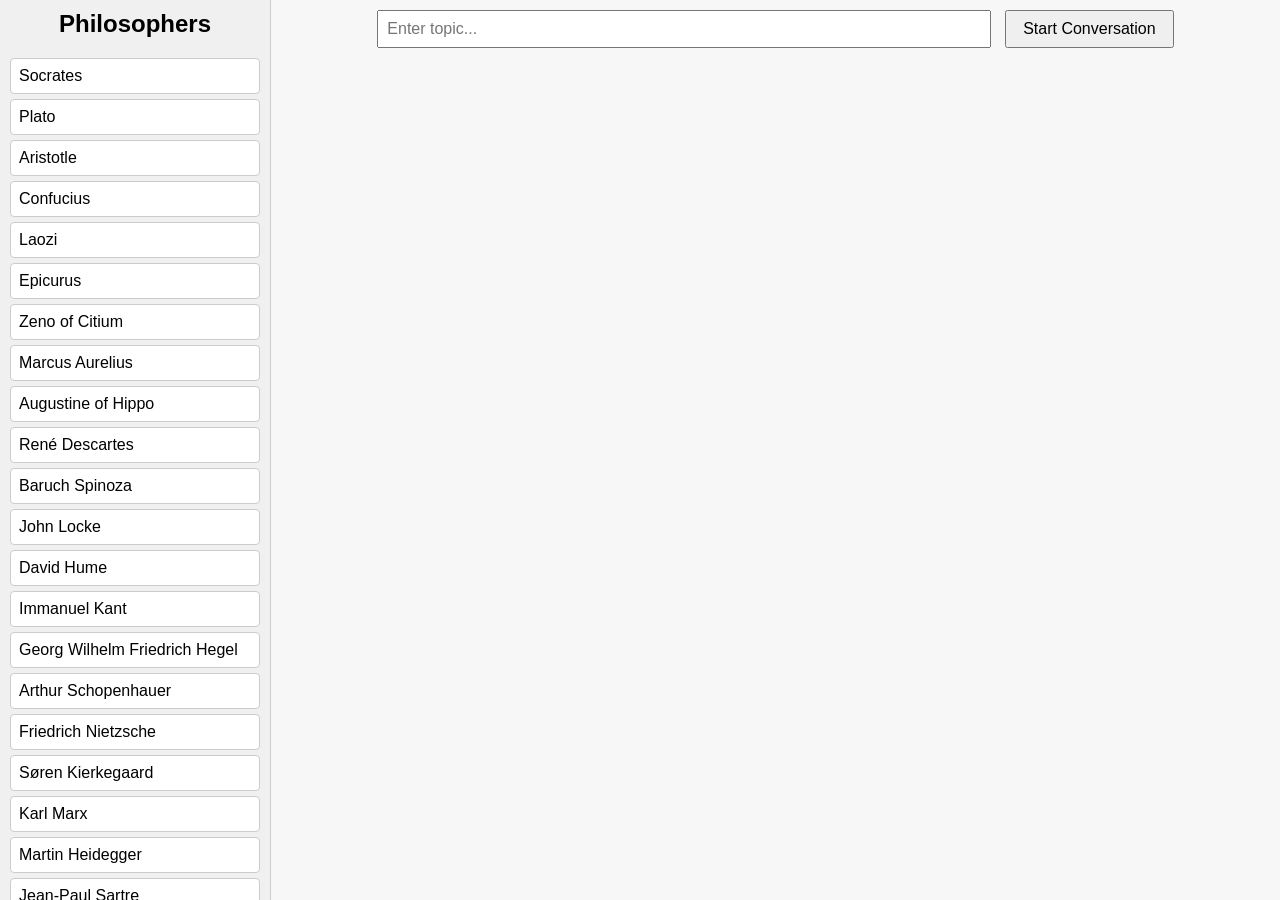
<file: index.html>
<!DOCTYPE html>
<html lang="en">
<head>
  <meta charset="UTF-8">
  <title>Philosopher Chat Simulator</title>
  <link rel="stylesheet" href="style.css">
</head>
<body>
  <div class="container">
    <!-- Sidebar: List of philosophers -->
     
    <div class="sidebar">
      <h2>Philosophers</h2>
      <div id="philosopherList"></div>
    </div>

    <!-- Main area: Topic input and philosopher panels -->
    <div class="main-content">
      <div class="controls">
        <input type="text" id="topicInput" placeholder="Enter topic..." />
        <button id="startButton">Start Conversation</button>
      </div>
      <div class="philosopher-panels" id="philosopherPanels">
        <!-- Panels will be dynamically added here -->
      </div>
    </div>
  </div>

  <!-- Context menu for right-click on philosopher panels -->
  <div class="context-menu" id="contextMenu">
    <ul>
      <li id="removePhilosopher">Remove Philosopher</li>
    </ul>
  </div>
  <script src="philosophers.js"></script>
  <script src="script.js"></script>
</body>
</html>
</file>
<file: style.css>
/* Basic resets & layout */
body {
    margin: 0;
    font-family: Arial, sans-serif;
    background-color: #f7f7f7;
}
  
.container {
    display: flex;
    height: 100vh;
}

/* Sidebar styles */
.sidebar {
    width: 250px;
    background-color: #f0f0f0;
    border-right: 1px solid #ccc;
    padding: 10px;
    overflow-y: auto;
    position: relative;
    transition: transform 0.3s ease;
}
.sidebar h2 {
    text-align: center;
    margin-top: 0;
}
.philosopher-item {
    padding: 8px;
    margin-bottom: 5px;
    background-color: #fff;
    border: 1px solid #ccc;
    border-radius: 4px;
    cursor: pointer;
    user-select: none;
}
.philosopher-item:hover {
    background-color: #e0e0e0;
}

/* Sidebar toggle button */
.sidebar-toggle {
    position: absolute;
    top: 5px;
    right: 5px;
    background: transparent;
    border: none;
    font-size: 16px;
    cursor: pointer;
    z-index: 10;
}
.sidebar.collapsed {
    transform: translateX(-250px);
}

/* Main content styles */
.main-content {
    flex: 1;
    display: flex;
    flex-direction: column;
    padding: 10px;
}
.controls {
    margin-bottom: 10px;
    text-align: center;
}
.controls input[type="text"] {
    width: 60%;
    padding: 8px;
    font-size: 16px;
}
.controls button {
    padding: 8px 16px;
    font-size: 16px;
    margin-left: 10px;
    cursor: pointer;
}

/* Philosopher panels container: stretch panels vertically */
.philosopher-panels {
    flex: 1;
    display: flex;
    justify-content: space-around;
    align-items: stretch; /* Ensures panels fill vertical space */
}

/* Philosopher panels: allow resizing, set max width, and add horizontal margins (~2 cm total between panels) */
.philosopher-panel {
    flex: 1;
    margin: 0 0.5rem 0.5rem 0.5rem; /* ~1cm on left/right gives ~2cm total gap */
    padding: 10px;
    border: 1px solid #ccc;
    border-radius: 8px;
    background-color: #fafafa;
    position: relative;
    min-width: 200px;
    max-width: 600px;
    resize: both;
    overflow: auto;
}

/* iOS-style minimal scrollbar for panels */
.philosopher-panel::-webkit-scrollbar {
    width: 4px;
}
.philosopher-panel::-webkit-scrollbar-track {
    background: transparent;
}
.philosopher-panel::-webkit-scrollbar-thumb {
    background: rgba(0, 0, 0, 0.3);
    border-radius: 2px;
}

/* Philosopher name header remains unchanged */
.philosopher-name {
    font-weight: bold;
    text-align: center;
    margin-bottom: 10px;
}

/* Conversation container: expand to fill available vertical space within the panel */
.conversation {
    flex: 1;
    max-height: calc(100% - 50px);
    overflow-y: auto;
    margin-bottom: 10px;
}

/* Speech bubbles: no drag-resize; ensure they do not overflow panel width */
.speech-bubble {
    background-color: #e6e6ff;
    border: 1px solid #999;
    border-radius: 8px;
    padding: 10px;
    margin-bottom: 10px;
    position: relative;
    min-height: 50px;
    resize: none;
    overflow: auto;
    font-size: 10px; /* Smaller font for speech bubbles */
    max-width: 100%;
}

/* Minimal scrollbar styling for speech bubbles */
.speech-bubble::-webkit-scrollbar {
    width: 3px;
}
.speech-bubble::-webkit-scrollbar-track {
    background: transparent;
}
.speech-bubble::-webkit-scrollbar-thumb {
    background: rgba(0, 0, 0, 0.2);
    border-radius: 1px;
}

/* Next button remains unchanged */
.next-button {
    display: block;
    margin: 0 auto;
    padding: 5px 10px;
    font-size: 14px;
    cursor: pointer;
}

/* Context menu styles remain unchanged */
.context-menu {
    position: absolute;
    background-color: white;
    border: 1px solid #ccc;
    z-index: 1000;
    display: none;
    padding: 5px;
}
.context-menu ul {
    list-style: none;
    padding: 0;
    margin: 0;
}
.context-menu li {
    padding: 5px 10px;
    cursor: pointer;
}
.context-menu li:hover {
    background-color: #eee;
}
</file>
<file: static/style.css>
/* Basic resets & layout */
body {
    margin: 0;
    font-family: Arial, sans-serif;
    background-color: #f7f7f7;
}

.container {
    display: flex;
    height: 100vh;
}

/* Sidebar styles */
.sidebar {
    width: 250px;
    background-color: #f0f0f0;
    border-right: 1px solid #ccc;
    padding: 10px;
    overflow-y: auto;
    position: relative;
    transition: transform 0.3s ease;
}
.sidebar h2 {
    text-align: center;
    margin-top: 0;
}
.philosopher-item {
    padding: 8px;
    margin-bottom: 5px;
    background-color: #fff;
    border: 1px solid #ccc;
    border-radius: 4px;
    cursor: pointer;
    user-select: none;
}
.philosopher-item:hover {
    background-color: #e0e0e0;
}

/* Sidebar toggle button */
.sidebar-toggle {
    position: absolute;
    top: 5px;
    right: 5px;
    background: transparent;
    border: none;
    font-size: 16px;
    cursor: pointer;
    z-index: 10;
}
.sidebar.collapsed {
    transform: translateX(-250px);
}

/* Main content styles */
.main-content {
    flex: 1;
    display: flex;
    flex-direction: column;
    padding: 10px;
}
.controls {
    margin-bottom: 10px;
    text-align: center;
}
.controls input[type="text"] {
    width: 60%;
    padding: 8px;
    font-size: 16px;
}
.controls button {
    padding: 8px 16px;
    font-size: 16px;
    margin-left: 10px;
    cursor: pointer;
}

/* Philosopher panels container: stretch panels vertically */
.philosopher-panels {
    flex: 1;
    display: flex;
    justify-content: space-around;
    align-items: stretch;
}

/* Philosopher panels: allow resizing, set max width, and add horizontal margins */
.philosopher-panel {
    flex: 1;
    margin: 0 0.5rem 0.5rem 0.5rem;
    padding: 10px;
    border: 1px solid #ccc;
    border-radius: 8px;
    background-color: #fafafa;
    position: relative;
    min-width: 200px;
    max-width: 600px;
    resize: both;
    overflow: auto;
}

/* iOS-style minimal scrollbar for panels */
.philosopher-panel::-webkit-scrollbar {
    width: 4px;
}
.philosopher-panel::-webkit-scrollbar-track {
    background: transparent;
}
.philosopher-panel::-webkit-scrollbar-thumb {
    background: rgba(0, 0, 0, 0.3);
    border-radius: 2px;
}

.philosopher-name {
    font-weight: bold;
    text-align: center;
    margin-bottom: 10px;
}

/* Conversation container: expand to fill available vertical space within the panel */
.conversation {
    flex: 1;
    max-height: calc(100% - 50px);
    overflow-y: auto;
    margin-bottom: 10px;
}

/* Speech bubbles: no drag-resize; ensure they do not overflow panel width */
.speech-bubble {
    background-color: #e6e6ff;
    border: 1px solid #999;
    border-radius: 8px;
    padding: 10px;
    margin-bottom: 10px;
    position: relative;
    min-height: 50px;
    resize: none;
    overflow: auto;
    font-size: 10px;
    max-width: 100%;
}

/* Minimal scrollbar styling for speech bubbles */
.speech-bubble::-webkit-scrollbar {
    width: 3px;
}
.speech-bubble::-webkit-scrollbar-track {
    background: transparent;
}
.speech-bubble::-webkit-scrollbar-thumb {
    background: rgba(0, 0, 0, 0.2);
    border-radius: 1px;
}

.next-button {
    display: block;
    margin: 0 auto;
    padding: 5px 10px;
    font-size: 14px;
    cursor: pointer;
}

/* Context menu styles */
.context-menu {
    position: absolute;
    background-color: white;
    border: 1px solid #ccc;
    z-index: 1000;
    display: none;
    padding: 5px;
}
.context-menu ul {
    list-style: none;
    padding: 0;
    margin: 0;
}
.context-menu li {
    padding: 5px 10px;
    cursor: pointer;
}
.context-menu li:hover {
    background-color: #eee;
}
</file>
